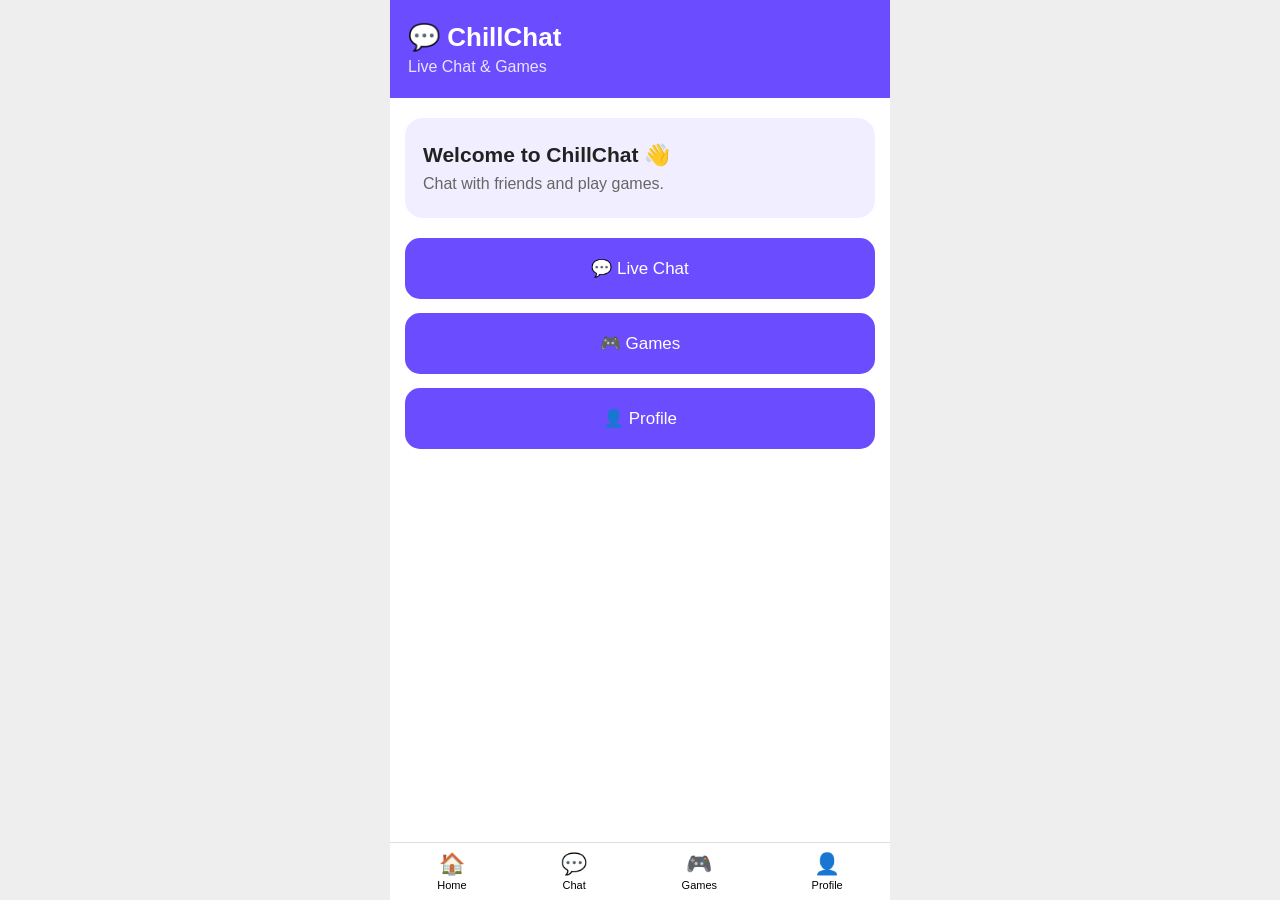
<file: index.html>
<!DOCTYPE html>
<html lang="en">

<head>
    <meta charset="UTF-8">
    <meta name="viewport" content="width=device-width, initial-scale=1.0">

    <title>ChillChat - Live Chat & Games</title>

    <link rel="stylesheet" href="style.css">
</head>

<body>

    <div class="app">

        <header class="header">
            <h1>💬 ChillChat</h1>
            <p>Live Chat & Games</p>
        </header>

        <main>

            <div class="welcome">
                <h2>Welcome to ChillChat 👋</h2>
                <p>Chat with friends and play games.</p>
            </div>

            <div class="buttons">

                <button onclick="openChat()">
                    💬 Live Chat
                </button>

                <button onclick="openGames()">
                    🎮 Games
                </button>

                <button onclick="openProfile()">
                    👤 Profile
                </button>

            </div>

        </main>

        <nav class="bottom-nav">

            <button onclick="goHome()">🏠<small>Home</small></button>

            <button onclick="openChat()">💬<small>Chat</small></button>

            <button onclick="openGames()">🎮<small>Games</small></button>

            <button onclick="openProfile()">👤<small>Profile</small></button>

        </nav>

    </div>

    <script src="app.js"></script>

</body>
</html>
</file>
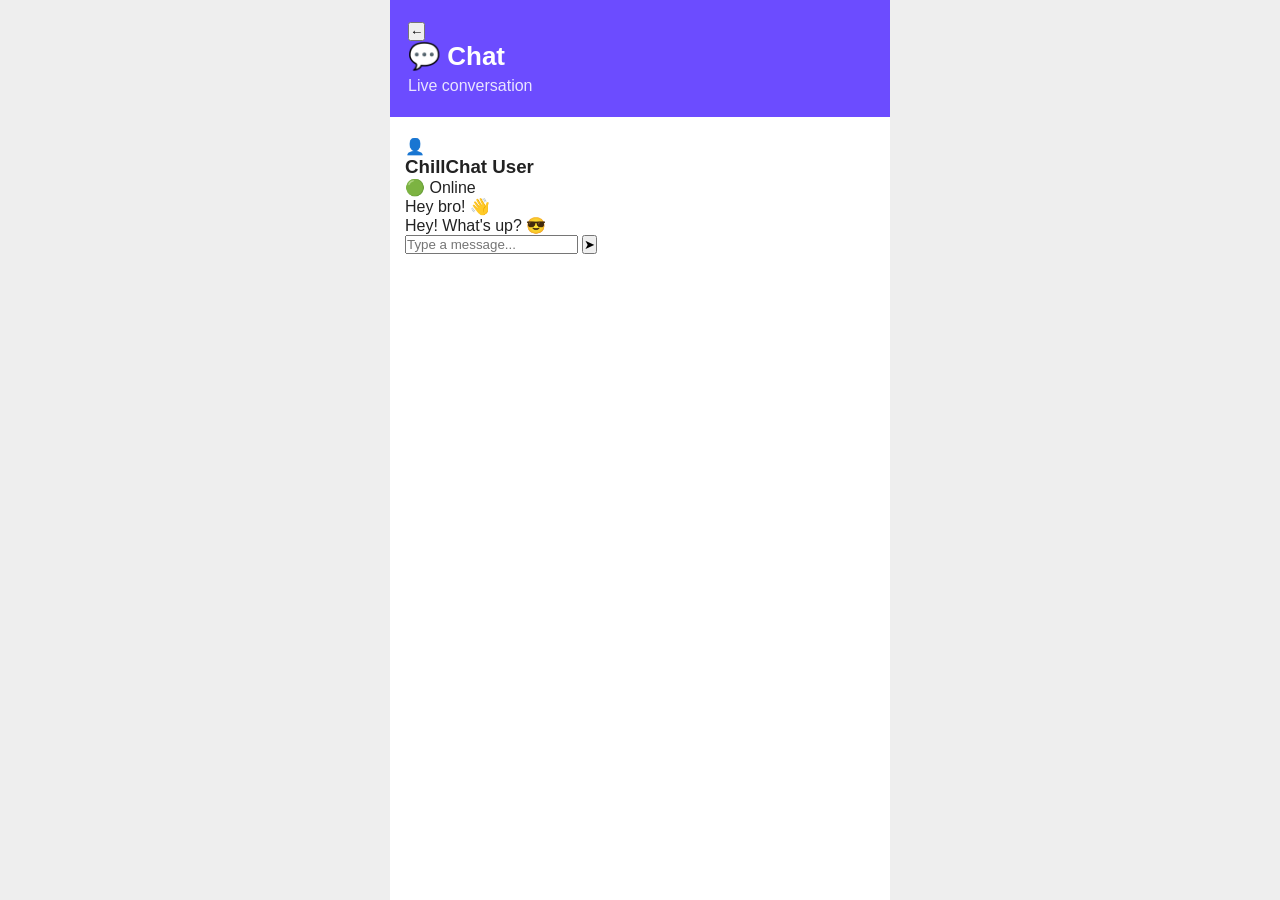
<file: chat.html>
<!DOCTYPE html>
<html lang="en">

<head>
    <meta charset="UTF-8">
    <meta name="viewport" content="width=device-width, initial-scale=1.0">

    <title>ChillChat - Chat</title>

    <link rel="stylesheet" href="style.css">
</head>

<body>

    <div class="app">

        <header class="header">

            <button onclick="goHome()">←</button>

            <h1>💬 Chat</h1>

            <p>Live conversation</p>

        </header>


        <main>

            <!-- Chat User -->

            <div class="chat-user">

                <div class="avatar">
                    👤
                </div>

                <div>
                    <h3>ChillChat User</h3>
                    <p>🟢 Online</p>
                </div>

            </div>


            <!-- Messages -->

            <div id="messages" class="messages">

                <div class="message received">
                    Hey bro! 👋
                </div>

                <div class="message sent">
                    Hey! What's up? 😎
                </div>

            </div>


            <!-- Message Input -->

            <div class="message-box">

                <input
                    type="text"
                    id="messageInput"
                    placeholder="Type a message..."
                >

                <button onclick="sendMessage()">
                    ➤
                </button>

            </div>

        </main>

    </div>


    <script src="chat.js"></script>

</body>

</html>
</file>
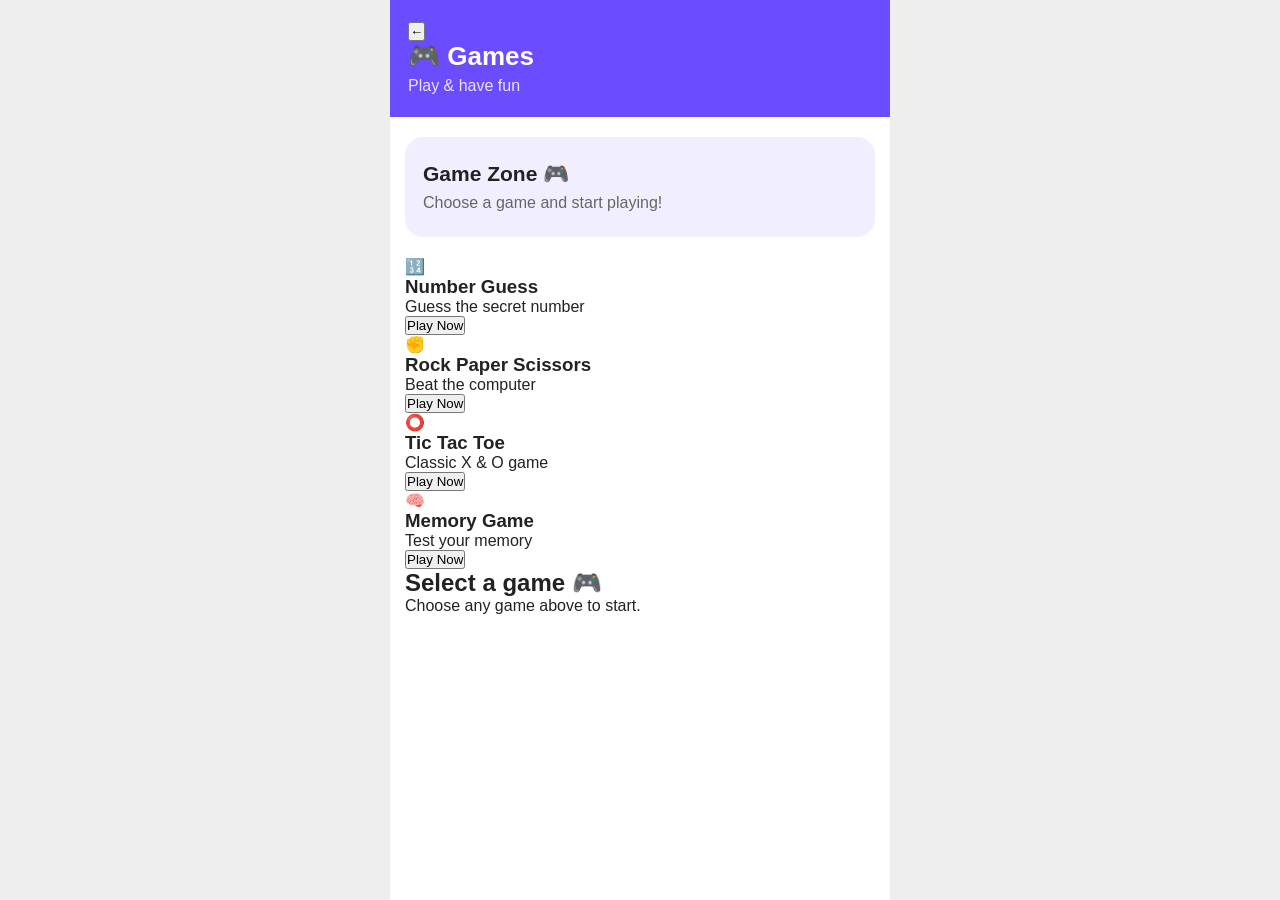
<file: games.html>
<!DOCTYPE html>
<html lang="en">

<head>
    <meta charset="UTF-8">
    <meta name="viewport" content="width=device-width, initial-scale=1.0">

    <title>ChillChat - Games</title>

    <link rel="stylesheet" href="style.css">
</head>

<body>

<div class="app">

    <header class="header">
        <button onclick="goHome()">←</button>
        <h1>🎮 Games</h1>
        <p>Play & have fun</p>
    </header>

    <main>

        <div class="welcome">
            <h2>Game Zone 🎮</h2>
            <p>Choose a game and start playing!</p>
        </div>

        <div class="game-grid">

            <div class="game-card" onclick="startGame('Number Guess')">
                <div class="game-icon">🔢</div>
                <h3>Number Guess</h3>
                <p>Guess the secret number</p>
                <button>Play Now</button>
            </div>

            <div class="game-card" onclick="startGame('Rock Paper Scissors')">
                <div class="game-icon">✊</div>
                <h3>Rock Paper Scissors</h3>
                <p>Beat the computer</p>
                <button>Play Now</button>
            </div>

            <div class="game-card" onclick="startGame('Tic Tac Toe')">
                <div class="game-icon">⭕</div>
                <h3>Tic Tac Toe</h3>
                <p>Classic X & O game</p>
                <button>Play Now</button>
            </div>

            <div class="game-card" onclick="startGame('Memory Game')">
                <div class="game-icon">🧠</div>
                <h3>Memory Game</h3>
                <p>Test your memory</p>
                <button>Play Now</button>
            </div>

        </div>

        <div id="gameArea" class="game-area">
            <h2 id="gameTitle">Select a game 🎮</h2>
            <p id="gameMessage">Choose any game above to start.</p>
        </div>

    </main>

</div>

<script src="games.js"></script>

</body>
</html>
</file>
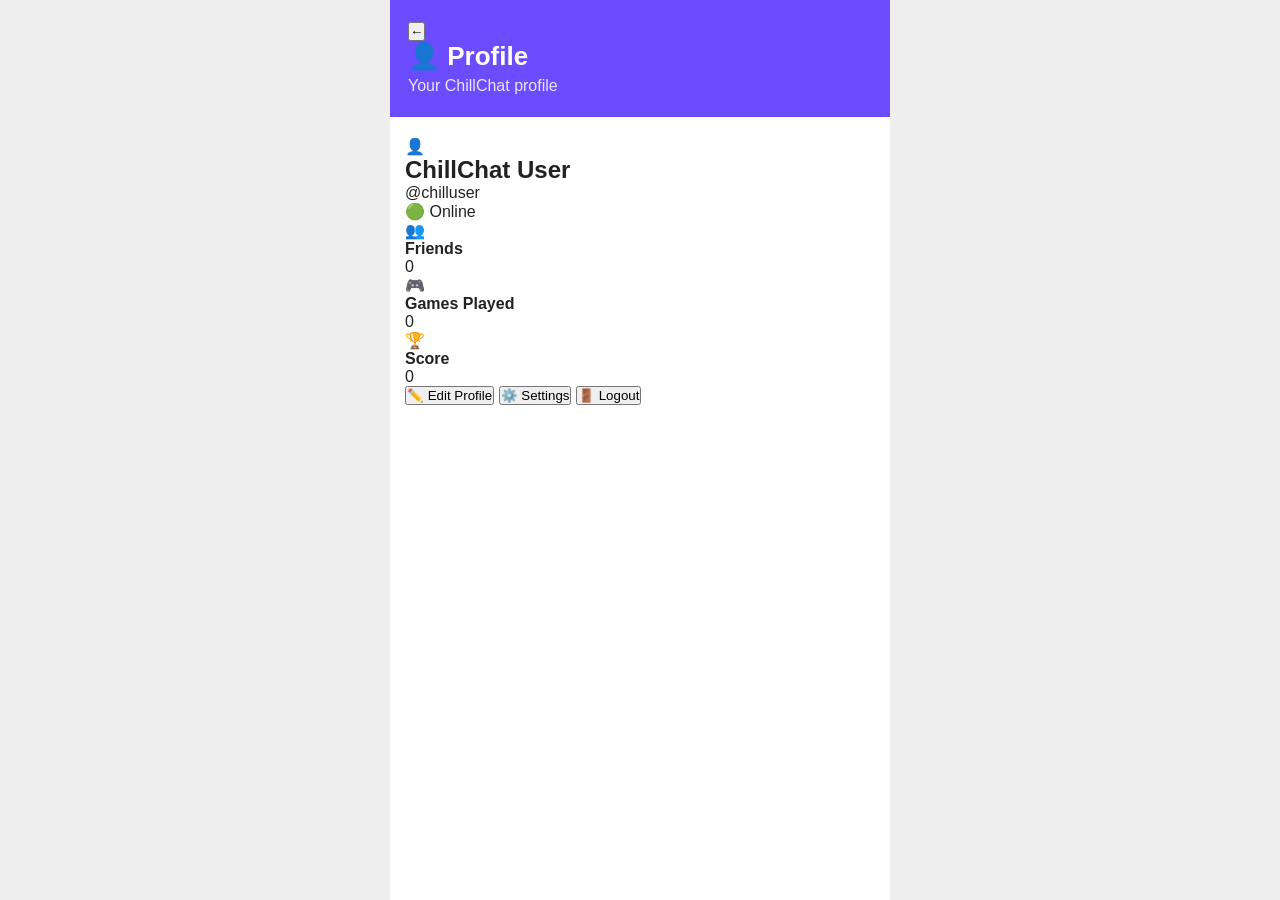
<file: profile.html>
<!DOCTYPE html>
<html lang="en">

<head>
    <meta charset="UTF-8">
    <meta name="viewport" content="width=device-width, initial-scale=1.0">

    <title>ChillChat - Profile</title>

    <link rel="stylesheet" href="style.css">
</head>

<body>

<div class="app">

    <header class="header">
        <button onclick="goHome()">←</button>
        <h1>👤 Profile</h1>
        <p>Your ChillChat profile</p>
    </header>

    <main>

        <div class="profile-card">

            <div class="profile-avatar">
                👤
            </div>

            <h2 id="profileName">ChillChat User</h2>

            <p id="profileUsername">@chilluser</p>

            <p class="online-status">
                🟢 Online
            </p>

        </div>


        <div class="profile-info">

            <div class="info-box">
                <span>👥</span>
                <div>
                    <b>Friends</b>
                    <p id="friendsCount">0</p>
                </div>
            </div>

            <div class="info-box">
                <span>🎮</span>
                <div>
                    <b>Games Played</b>
                    <p id="gamesCount">0</p>
                </div>
            </div>

            <div class="info-box">
                <span>🏆</span>
                <div>
                    <b>Score</b>
                    <p id="scoreCount">0</p>
                </div>
            </div>

        </div>


        <div class="profile-actions">

            <button onclick="editProfile()">
                ✏️ Edit Profile
            </button>

            <button onclick="showSettings()">
                ⚙️ Settings
            </button>

            <button onclick="logout()">
                🚪 Logout
            </button>

        </div>

    </main>

</div>

<script src="profile.js"></script>

</body>
</html>
</file>
<file: style.css>
* {
    box-sizing: border-box;
    margin: 0;
    padding: 0;
    font-family: Arial, sans-serif;
}

body {
    background: #eeeeee;
    color: #222;
}

.app {
    max-width: 500px;
    min-height: 100vh;
    margin: auto;
    background: white;
    padding-bottom: 80px;
}

/* Header */

.header {
    background: #6c4cff;
    color: white;
    padding: 22px 18px;
}

.header h1 {
    font-size: 26px;
}

.header p {
    margin-top: 5px;
    opacity: 0.85;
}

/* Main */

main {
    padding: 20px 15px;
}

.welcome {
    background: #f1efff;
    border-radius: 18px;
    padding: 25px 18px;
    margin-bottom: 20px;
}

.welcome h2 {
    font-size: 21px;
    margin-bottom: 8px;
}

.welcome p {
    color: #666;
}

/* Buttons */

.buttons {
    display: grid;
    gap: 14px;
}

.buttons button {
    border: none;
    border-radius: 15px;
    padding: 20px;
    background: #6c4cff;
    color: white;
    font-size: 17px;
    cursor: pointer;
}

.buttons button:active {
    transform: scale(0.98);
}

/* Bottom Navigation */

.bottom-nav {
    position: fixed;
    bottom: 0;
    left: 50%;
    transform: translateX(-50%);

    width: 100%;
    max-width: 500px;

    background: white;
    border-top: 1px solid #ddd;

    display: flex;
    justify-content: space-around;

    padding: 9px 0;
}

.bottom-nav button {
    border: none;
    background: transparent;
    font-size: 21px;
    cursor: pointer;
}

.bottom-nav small {
    display: block;
    font-size: 11px;
    margin-top: 3px;
}

/* Mobile */

@media (max-width: 500px) {

    .app {
        width: 100%;
    }

}
</file>
